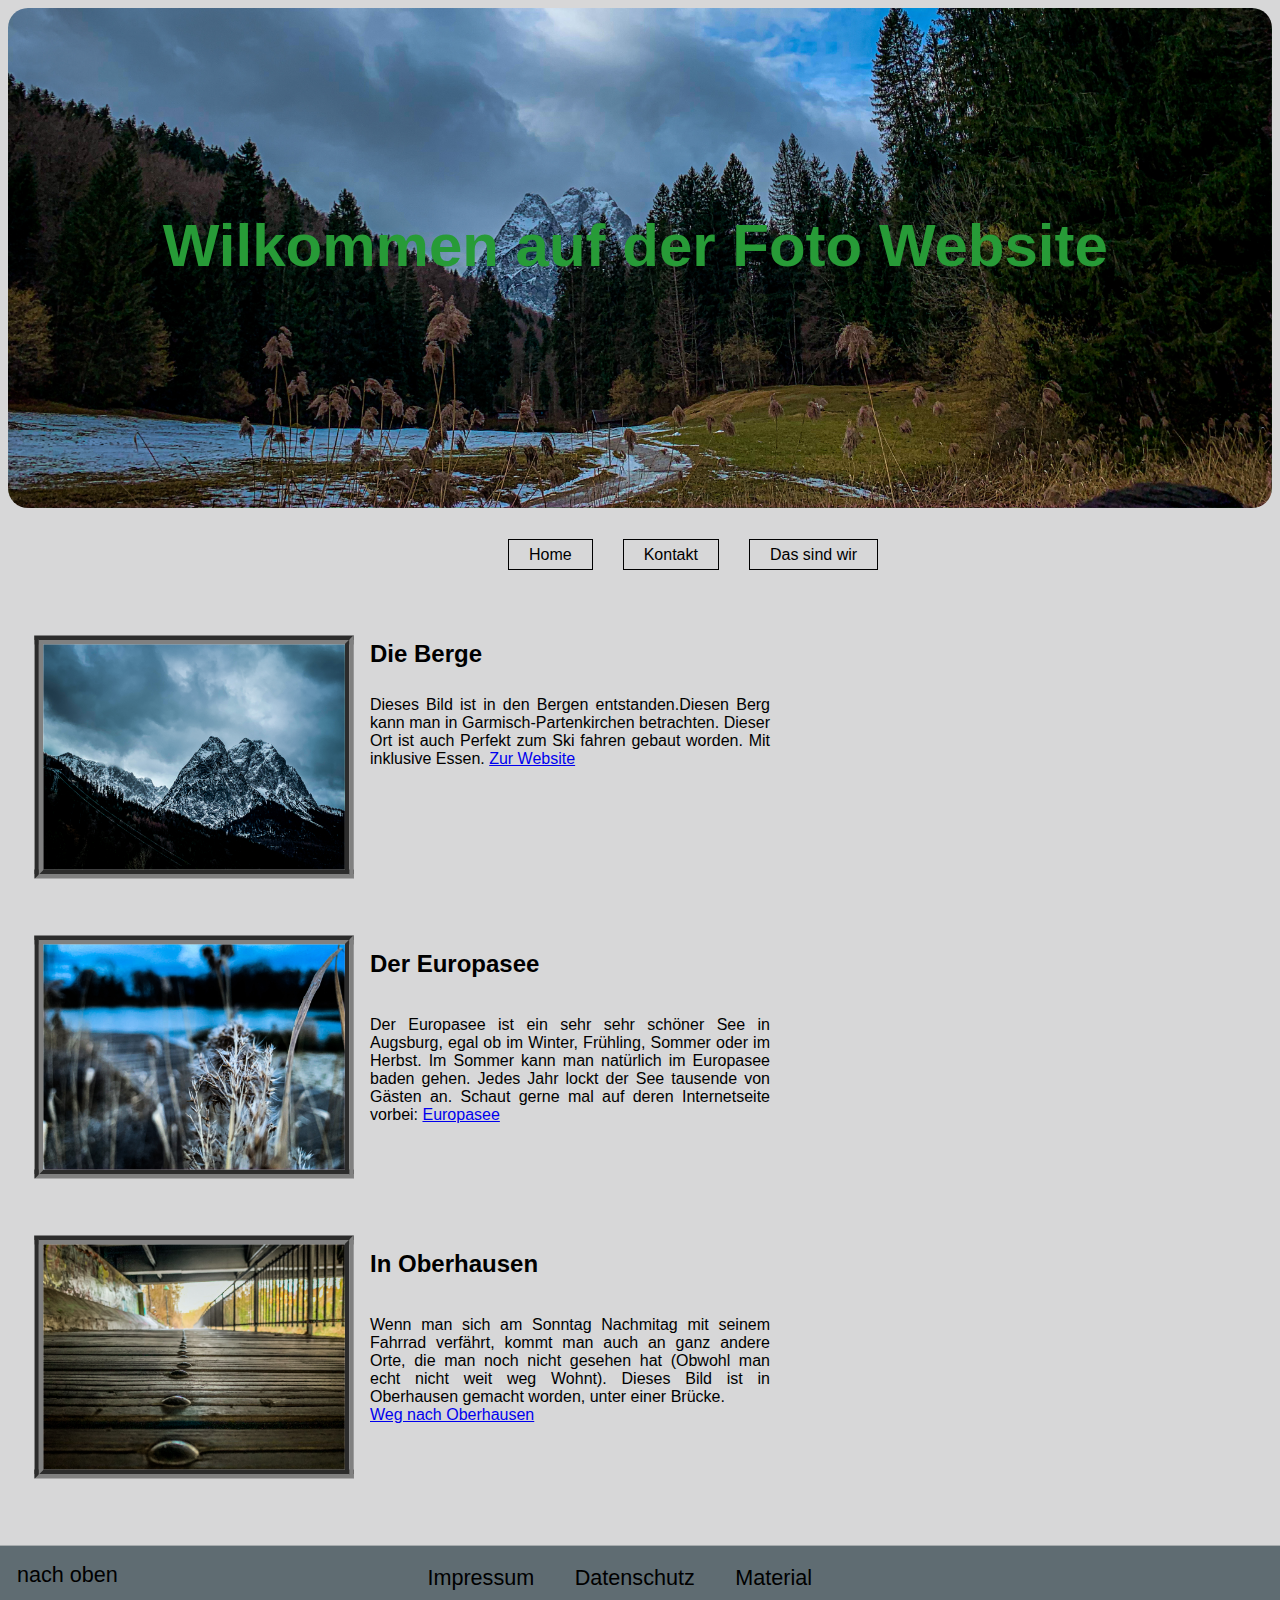
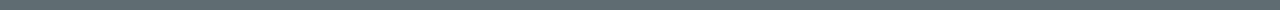
<file: index.html>
<!DOCTYP html>

<html>
    
    <head>
        <title>Foto Website</title>
        <link rel="stylesheet" href="style.css" type="text/css">
    </head>
    
    <body>
        
        <a name="top"></a>
        <div id="wrapper">
            <header>
                <div id="uber">
                    <h1>Wilkommen auf der Foto Website</h1>
                </div>
                <div id="slider"></div>
                
            </header>
            
            
            <section id="test">     
                <div class="nav">
                    <ul>
                        <li><a href="index.html">Home</a></li>
                        <li><a href="Kontakt.html">Kontakt</a></li>
                        <li><a href="Das%20sind%20wir.html">Das sind wir</a></li>
                    </ul>
                </div>
                
                    <div class="Text">
                    <h2>Die Berge</h2>
                    <p>Dieses Bild ist in den Bergen entstanden.Diesen Berg kann man in Garmisch-Partenkirchen betrachten. Dieser Ort ist auch Perfekt zum Ski fahren gebaut worden. Mit inklusive Essen. <a href="https://zugspitze.de/de/winter/skigebiet/garmisch-classic" target="_blank">Zur Website</a></p>
                </div>
                <div class="Bilder">
                    <a href="#"><img src="Bilder/IMG_1276.JPG"></a>
                </div>
    
                <div class="Text2">
                    <h2>Der Europasee</h2>
                    <p>Der Europasee ist ein sehr sehr schöner See in Augsburg, egal ob im Winter, Frühling, Sommer oder im Herbst. Im Sommer kann man natürlich im Europasee baden gehen. Jedes Jahr lockt der See tausende von Gästen an. Schaut gerne mal auf deren Internetseite vorbei: <a href="https://www.augsburgwiki.de/index.php/AugsburgWiki/Europaweiher" target="_blank"> Europasee</a></p>
                </div>
                <div class="Bilder2">
                    <img src="Bilder/IMG_1307.JPG">
                </div>
                <div class="Text3">
                    <h2>In Oberhausen</h2>
                    <p>Wenn man sich am Sonntag Nachmitag mit seinem Fahrrad verfährt, kommt man auch an ganz andere Orte, die man noch nicht gesehen hat (Obwohl man echt nicht weit weg Wohnt). Dieses Bild ist in Oberhausen gemacht worden, unter einer Brücke.<br><a href="https://www.google.com/maps/place/Oberhausen,+Augsburg/@48.3956568,10.8593793,13.7z/data=!4m5!3m4!1s0x479ebd11dc701233:0x3edc397aeb30aca8!8m2!3d48.3896851!4d10.8806344" target="_blank">Weg nach Oberhausen</a></p>
                </div>
                 <div class="Bilder3">
                    <img src="Bilder/IMG_1234.JPG">
                </div>
            </section>
            
            <aside></aside>
            
            <footer>
                <div class="nav2">
                    <ul>
                        <li><a href="im.html">Impressum</a></li>
                        <li><a href="#">Datenschutz</a></li>
                        <li><a href="#">Material</a></li>
                    </ul>
                </div>
                <div id="no">
                    <p><a onclick="return slide()" href="#top">nach oben</a></p>
                </div>
            </footer>
        </div>
    </body>
</html>
</file>
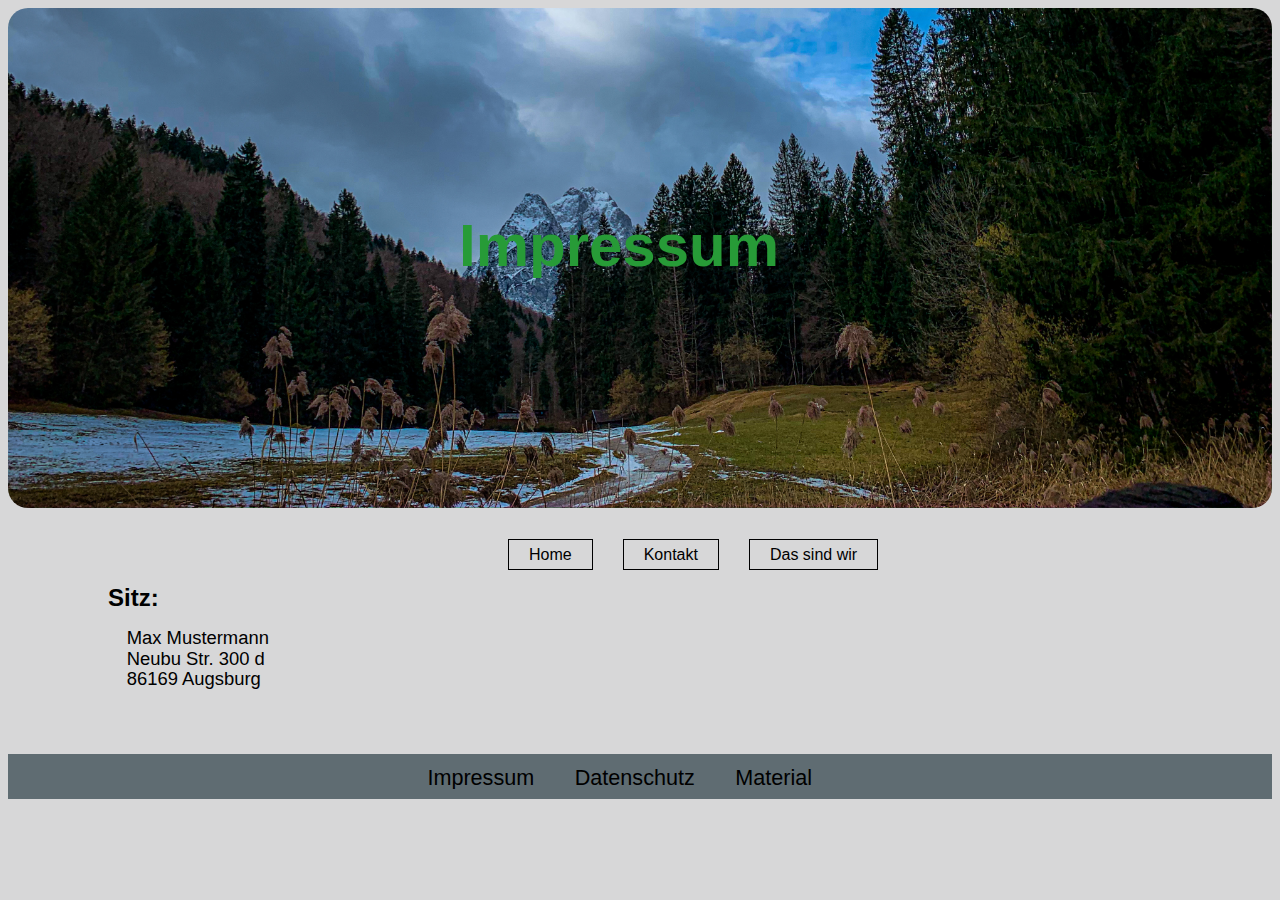
<file: im.html>
<!DOCTYP html>

<html>
    
    <head>
        <title>Foto Website</title>
        <link rel="stylesheet" href="style_im.css" type="text/css">
    </head>
    
    <body>
        <div id="wrapper">
            <header>
                <div id="uber">
                    <h1>Impressum</h1>
                </div>
                <div id="slider"></div>
                
            </header>
            
            <section>
                <div class="nav">
                    <ul>
                        <li><a href="index.html">Home</a></li>
                        <li><a href="Kontakt.html">Kontakt</a></li>
                        <li><a href="Das%20sind%20wir.html">Das sind wir</a></li>
                    </ul>
                </div>
                
                <div id="im">
                    <h2>Sitz:</h2>
                     <p>Max Mustermann<br>
                        Neubu Str. 300 d<br>
                        86169 Augsburg</p>   
                </div>
                
            </section>
            
            <aside></aside>
            
            <footer>
                <div class="nav2">
                    <ul>
                        <li><a href="im.html">Impressum</a></li>
                        <li><a href="#">Datenschutz</a></li>
                        <li><a href="#">Material</a></li>
                    </ul>
                </div>
            </footer>
        </div>
    </body>
</html>
</file>
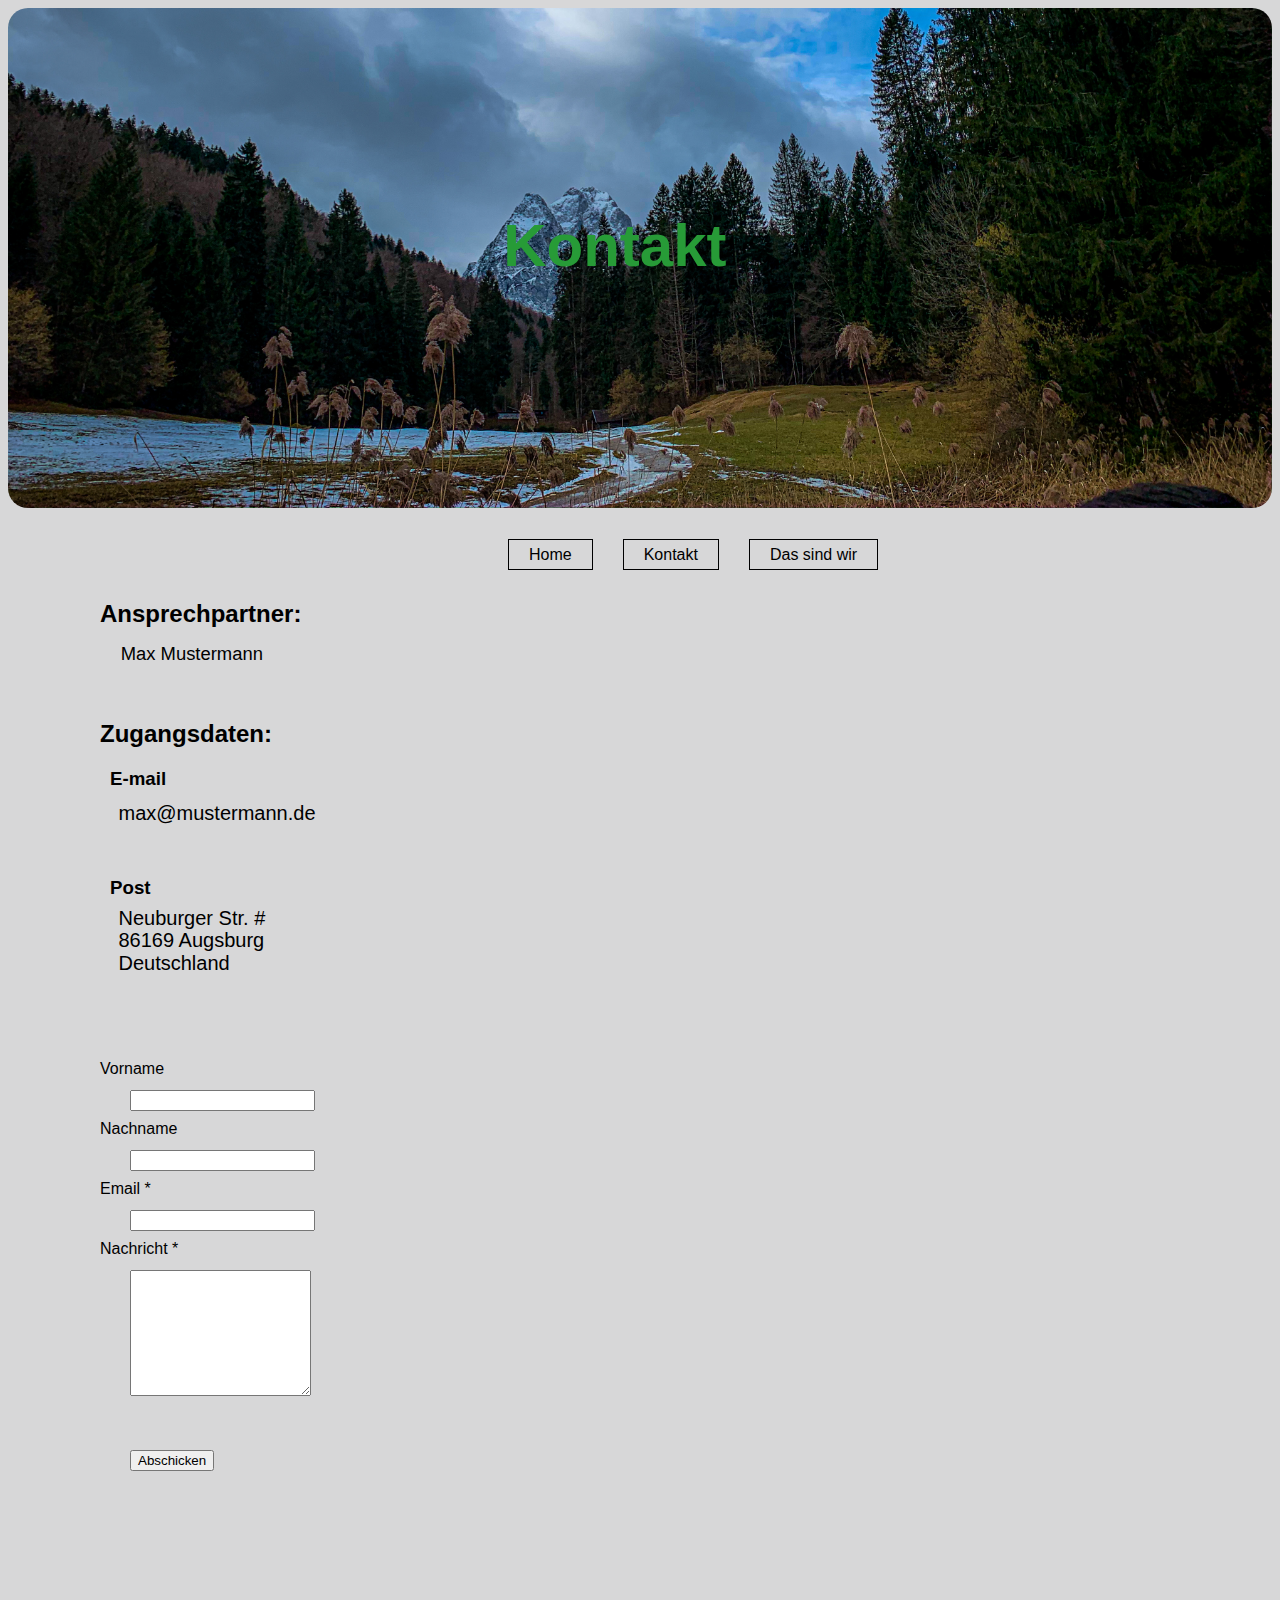
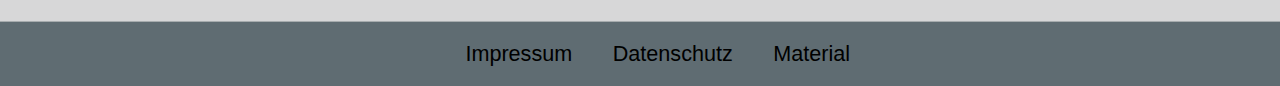
<file: Kontakt.html>
<!DOCTYP html>

<html>
    
    <head>
        <title>Foto Website</title>
        <link rel="stylesheet" href="style_ko.css" type="text/css">
    </head>
    
    <body>
        <div id="wrapper">
            <header>
                <div id="uber">
                    <h1>Kontakt</h1>
                </div>
                <div id="slider"></div>
                
            </header>
            
            <section>
                
                <div class="nav">
                    <ul>
                        <li><a href="index.html">Home</a></li>
                        <li><a href="Kontakt.html">Kontakt</a></li>
                        <li><a href="Das%20sind%20wir.html">Das sind wir</a></li>
                    </ul>
                </div>
                <div id="Ansprechpartner">
                    <h2>Ansprechpartner:</h2>
                    <p>Max Mustermann</p>
                </div>
                <div id="Daten">
                    <h2>Zugangsdaten:</h2>
                    <h3>E-mail</h3>
                    <p>max@mustermann.de</p>
                    <h3>Post</h3>
                    <p>Neuburger Str. #<br>
                    86169 Augsburg<br>
                    Deutschland</p>
                </div>
            </section>
            
            <aside></aside>
            
            <footer>
                <form id="Kontakt" method="post" action="eKontakt.php">
                        <div id="innen">
                            <p id="Vor">
                                <label>Vorname</label>
                                <input type="text">
                            </p>
                            <p id="Nach">
                                <label>Nachname</label>
                                <input type="text">
                            </p>
                            <p id="Email">
                                <label>Email *</label>
                                <input type="email" required>
                            </p>      
                            <p id="Nachricht">
                                <label>Nachricht *</label>
                                <textarea rows="8" required></textarea>
                            </p>
                            <p>
                                <button name="submit" type="submit">Abschicken</button>
                            </p>
                        </div>
                </form>
                
                <div class="nav2">
                    <ul>
                        <li><a href="im.html">Impressum</a></li>
                        <li><a href="#">Datenschutz</a></li>
                        <li><a href="#">Material</a></li>
                    </ul>
                </div>
            </footer>
        </div>
    </body>
</html>
</file>
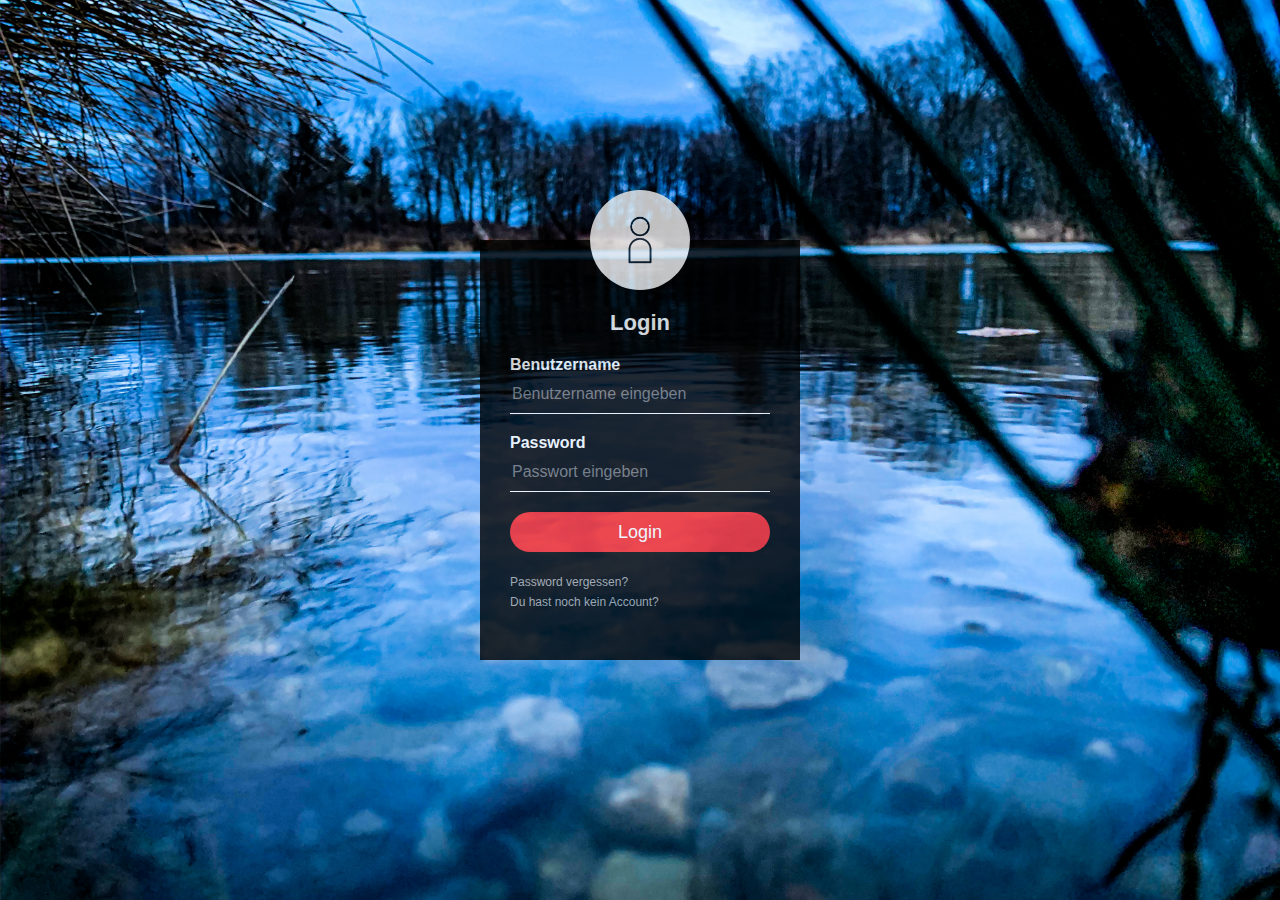
<file: login.html>
<html>
    <head>
        <title>Login Form Design</title>
        <link rel="stylesheet" type="text/css" href="style_lo.css">
    <body>
        <div class="loginbox">
            <img src="Bilder/user-2935373_960_720.webp" class="avatar">
                <h1>Login</h1>
                <form>
                    <p>Benutzername</p>
                    <input type="text" name="" placeholder="Benutzername eingeben" required>
                    <p>Password</p>
                    <input type="password" name="" placeholder="Passwort eingeben" required>
                    <input type="submit" name="" value="Login">
                    <a href="index.html">Password vergessen?</a><br>
                    <a href="#">Du hast noch kein Account?</a>
                    
                </form>
        </div>
    </body>
    </head>
</html>
</file>
<file: style.css>
html{
    background-color: #d7d7d8;
}


header{
    background-image: url(Bilder/IMG_1260.JPG);
    width:100%;
    height:500px;
    background-size: cover;
    background-position: bottom;
    border-radius: 20px;
}

#uber h1{
    font-family: 'Josefin Sans', sans-serif;
    color: #279b37;
    text-align: center;
    font-size: 30px;
    transform: scale(2);
    margin: -1;
    position: absolute;
    left: 400;
    top: 230;
    transition: 0.2s ease;
}

#uber h1:hover{
    transform: scale(2.25);
    cursor: context-menu;
}


.nav ul {
    font-family: 'Josefin Sans', sans-serif;
    display: flex;
    justify-content: left;
    list-style: none;
    padding-top: 22px;
    padding-left: 500
    
}

.nav ul li{
    display: inline-block;
    padding-right: 30px;
    
    
}

.nav ul li a{
    
    text-decoration: none;
    color: black;
    padding: 6px 20px;
    border: 1px solid black;
    transition: 0.5s ease;
}

.nav ul li a:hover{
    background-color: black;
    cursor: pointer;
    color:#fff;
}

section{
    width: 950px;
    height: 1000px;
    float: center;
}


.Bilder img{
    height: 50px;
    margin-left: 150px;
    border: 2px solid gray;
    transform: scale(4.5);
    margin-top: 150px;
    position: absolute;
    border-style: groove;
}


.Bilder a{
    
}


.Text h2{
    font-family: 'Josefin Sans', sans-serif;
    float: right;
    width: 400px;
    margin-top: 60px;
    position: absolute;
    left: 370px;
}

.Text p{
    font-family: 'Josefin Sans', sans-serif;
    float:right;
    margin-left: 0px;
    height: 0px;
    width: 400px;
    text-align: justify;
    position: absolute;
    left: 370;
    top: 680
}

.Bilder2 img{
    height: 50px;
    margin-left: 150px;
    border: 2px solid gray;
    transform: scale(4.5);
    margin-top: 450px;
    position: absolute;
    border-style: groove;
}

.Text2 h2{
    font-family: 'Josefin Sans', sans-serif;
    float: right;
    width: 400px;
    margin-top: 220px;
    position: absolute;
    left: 370px;
    top: 730;
}

.Text2 p{
    font-family: 'Josefin Sans', sans-serif;
    float:right;
    margin-left: 0px;
    height: 0px;
    width: 400px;
    text-align: justify;
    position: absolute;
    left:370;
    top: 1000
}

.Bilder3 img{
    height: 50px;
    margin-left: 150px;
    border: 2px solid gray;
    transform: scale(4.5);
    margin-top: 750px;
    position: absolute;
    border-style: groove
}

.Text3 h2{
    font-family: 'Josefin Sans', sans-serif;
    float: right;
    width: 400px;
    margin-top: 0px;
    position: absolute;
    left:370;
    top:1250;
}

.Text3 p{
    font-family: 'Josefin Sans', sans-serif;
    float:right;
    margin-left: 0px;
    height: 0px;
    width: 400px;
    text-align: justify;
    position: absolute;
    left:370;
    top: 1300
}

aside{
    
}

footer{
    width: 100%;
    height: 45px;
    float: bottom;
}

.nav2 ul{
    background-color: #5f6c72;
    font-family: 'Josefin Sans', sans-serif;
    padding: 0px;
    margin:30px;
    display: flex;
    justify-content: center;
    transform: scale(1.35);
    line-height: 3;
}


.nav2 ul li{
    display: inline;
    margin-right: 30px;
}

.nav2 ul li a{
    
    text-decoration: none;
    color: black;
    transition: 0.3s ease;
}

.nav2 ul li a:hover{
    cursor: pointer;
    color:#d7d7d8;
}

#no{
    position: absolute;
    top:1550px;
    left: 30px;
    font-family: 'Josefin Sans', sans-serif;
    transform: scale(1.35);
}

#no a{
    text-decoration: none;
    color:black;
    transition: 0.3s ease;
}


#no a:hover{
    color:#fff;
}
</file>
<file: style_im.css>
html{
    background-color: #d7d7d8;
}


header{
    background-image: url(Bilder/IMG_1260.JPG);
    width:100%;
    height:500px;
    background-size: cover;
    background-position: bottom;
    border-radius: 20px;
}

#uber h1{
    font-family: 'Josefin Sans', sans-serif;
    color: #279b37;
    text-align: center;
    font-size: 30px;
    transform: scale(2);
    margin: -1;
    position: absolute;
    left: 400;
    top: 230;
    transition: 0.2s ease;
}

#uber h1:hover{
    transform: scale(2.25);
    cursor: context-menu;
}


.nav ul {
    font-family: 'Josefin Sans', sans-serif;
    display: flex;
    justify-content: left;
    list-style: none;
    padding-top: 22px;
    padding-left: 500
    
}

.nav ul li{
    display: inline-block;
    padding-right: 30px;
    
    
}

.nav ul li a{
    
    text-decoration: none;
    color: black;
    padding: 6px 20px;
    border: 1px solid black;
    transition: 0.5s ease;
}

.nav ul li a:hover{
    background-color: black;
    cursor: pointer;
    color:#fff;
}

#uber h1{
    font-family: 'Josefin Sans', sans-serif;
    color: #279b37;
    text-align: center;
    font-size: 30px;
    transform: scale(2);
    margin: -1;
    position: absolute;
    left: 540;
    top: 230;
    transition: 0.2s ease;
}

#uber h1:hover{
    transform: scale(2.25);
    cursor: context-menu;
}

section{
    width: 950px;
    height: 200px;
    float: center;
    background-color:;
}

#im{
    cursor: context-menu;
    font-family: 'Josefin Sans', sans-serif;
}

#im h2{
    position: relative;
    left: 100px;
}

#im p{
    position: relative;
    left: 190;
    transform: scale(1.15);
}


footer{
    width: 100%;
    height: 45px;
    float: bottom;
    background-color: #5f6c72;
    
}

.nav2 ul{
    font-family: 'Josefin Sans', sans-serif;
    padding: 0px;
    margin:30px;
    display: flex;
    justify-content: center;
    transform: scale(1.35);
    line-height: 3;
}


.nav2 ul li{
    display: inline;
    margin-right: 30px;
}

.nav2 ul li a{
    
    text-decoration: none;
    color: black;
    transition: 0.3s ease;
}

.nav2 ul li a:hover{
    cursor: pointer;
    color:#d7d7d8;
}
</file>
<file: style_ko.css>
html{
    background-color: #d7d7d8;
}


header{
    background-image: url(Bilder/IMG_1260.JPG);
    width:100%;
    height:500px;
    background-size: cover;
    background-position: bottom;
    border-radius: 20px;
}

#uber h1{
    font-family: 'Josefin Sans', sans-serif;
    color: #279b37;
    text-align: center;
    font-size: 30px;
    transform: scale(2);
    margin: -1;
    position: absolute;
    left: 400;
    top: 230;
    transition: 0.2s ease;
}

#uber h1:hover{
    transform: scale(2.25);
    cursor: context-menu;
}


.nav ul {
    font-family: 'Josefin Sans', sans-serif;
    display: flex;
    justify-content: left;
    list-style: none;
    padding-top: 22px;
    padding-left: 500
    
}

.nav ul li{
    display: inline-block;
    padding-right: 30px;
    
    
}

.nav ul li a{
    
    text-decoration: none;
    color: black;
    padding: 6px 20px;
    border: 1px solid black;
    transition: 0.5s ease;
}

.nav ul li a:hover{
    background-color: black;
    cursor: pointer;
    color:#fff;
}

#uber h1{
    font-family: 'Josefin Sans', sans-serif;
    color: #279b37;
    text-align: center;
    font-size: 30px;
    transform: scale(2);
    margin: -1;
    position: absolute;
    left: 560;
    top: 230;
    transition: 0.2s ease;
}

#uber h1:hover{
    transform: scale(2.25);
    cursor: context-menu;
}

section{
    width: 950px;
    height: 500px;
    float: center;
   
}

#Ansprechpartner{
    cursor: context-menu;
    font-family: 'Josefin Sans', sans-serif;
    position: absolute;
    left: 100px;
}

#Ansprechpartner p{
    transform: scale(1.15);
    position: absolute;
    bottom: -15px;
    left: 30px;
    margin: 0px;
}

#Daten{
    cursor: context-menu;
    font-family: 'Josefin Sans', sans-serif;
    position: absolute;
    top: 700px;
    left: 100px;
}

#Daten h3{
    position: relative;
    left: 10px;
    margin-bottom: 50px;
}

#Daten p{
    transform: scale(1.25);
    position: relative;
    left: 40px;
    bottom: 35px;
    
    
}

footer{
    width: 100%;
    height: 45px;

}

.nav2 ul{
    position: absolute;
    width: 100%;
    top: 1600;
    background-color: #5f6c72;
    font-family: 'Josefin Sans', sans-serif;
    padding: 0px;
    margin:30px;
    display: flex;
    justify-content: center;
    transform: scale(1.35);
    line-height: 3;
}


.nav2 ul li{
    display: inline;
    margin-right: 30px;
}

.nav2 ul li a{
    
    text-decoration: none;
    color: black;
    transition: 0.3s ease;
}

.nav2 ul li a:hover{
    cursor: pointer;
    color:#d7d7d8;
}

#Kontakt{
    font-family: 'Josefin Sans', sans-serif;
}

#Vor label{
    position: absolute;
    top: 1060px;
    left:100px;
    
}

#Vor input{
    position: absolute;
    top:1090px;
    left: 130px;
}

#Nach label{
    position: absolute;
    top: 1120px;
    left: 100px;
}

#Nach input{
    position: absolute;
    left:130px;
    top:1150px;
}

#Email label{
    position: absolute;
    top:1180px;
    left:100px;
}

#Email input{
    position: absolute;
    left:130px;
    top: 1210px;
}

#Nachricht label{
    position: absolute;
    top:1240px;
    left:100px;
}

#Nachricht textarea{
    position: absolute;
    top: 1270px;
    left:130px;
}

#innen button{
    position: absolute;
    top:1450px;
    left:130px;
}
</file>
<file: style_lo.css>
body{
    margin: 0;
    padding: 0;
    background: url(Bilder/IMG_1310.JPG);
    background-size: cover;
    background-position: center;
    font-family: sans-serif;
}

.loginbox{
    width: 320px;
    height: 420px;
    background: #000;
    color:#fff;
    top: 50%;
    left: 50%;
    position:absolute;
    transform: translate(-50%,-50%);
    box-sizing: border-box;
    padding: 70px 30px;
    opacity: 0.8;
}

.avatar{
    width: 100px;
    height: 100px;
    border-radius: 50%;
    position: absolute;
    top: -50px;
    left: calc(50% - 50px);
}

h1{
    margin: 0;
    padding: 0 0 20px;
    text-align: center;
    font-size: 22px;
}

.loginbox p{
    margin: 0;
    padding: 0;
    font-weight: bold;
}

.loginbox input{
    width: 100%;
    margin-bottom: 20px;
    
}

.loginbox input[type="text"], input[type="password"]{
    border:none;
    border-bottom: 1px solid #fff;
    background: transparent;
    outline: none;
    height: 40px;
    color: #fff;
    font-size: 16px;
}


.loginbox input[type="submit"]{
    border: none;
    outline: none;
    height: 40px;
    background: #fb2525;
    color: #fff;
    font-size: 18px;
    border-radius: 20px;
}

.loginbox input[type="submit"]:hover{
    cursor: pointer;
    background: #ffc107;
    color: #000;
}

.loginbox a{
    text-decoration: none;
    font-size: 12px;
    line-height: 20px;
    color: darkgray;
}

.loginbox a:hover{
    color: #ffc107
}
</file>
